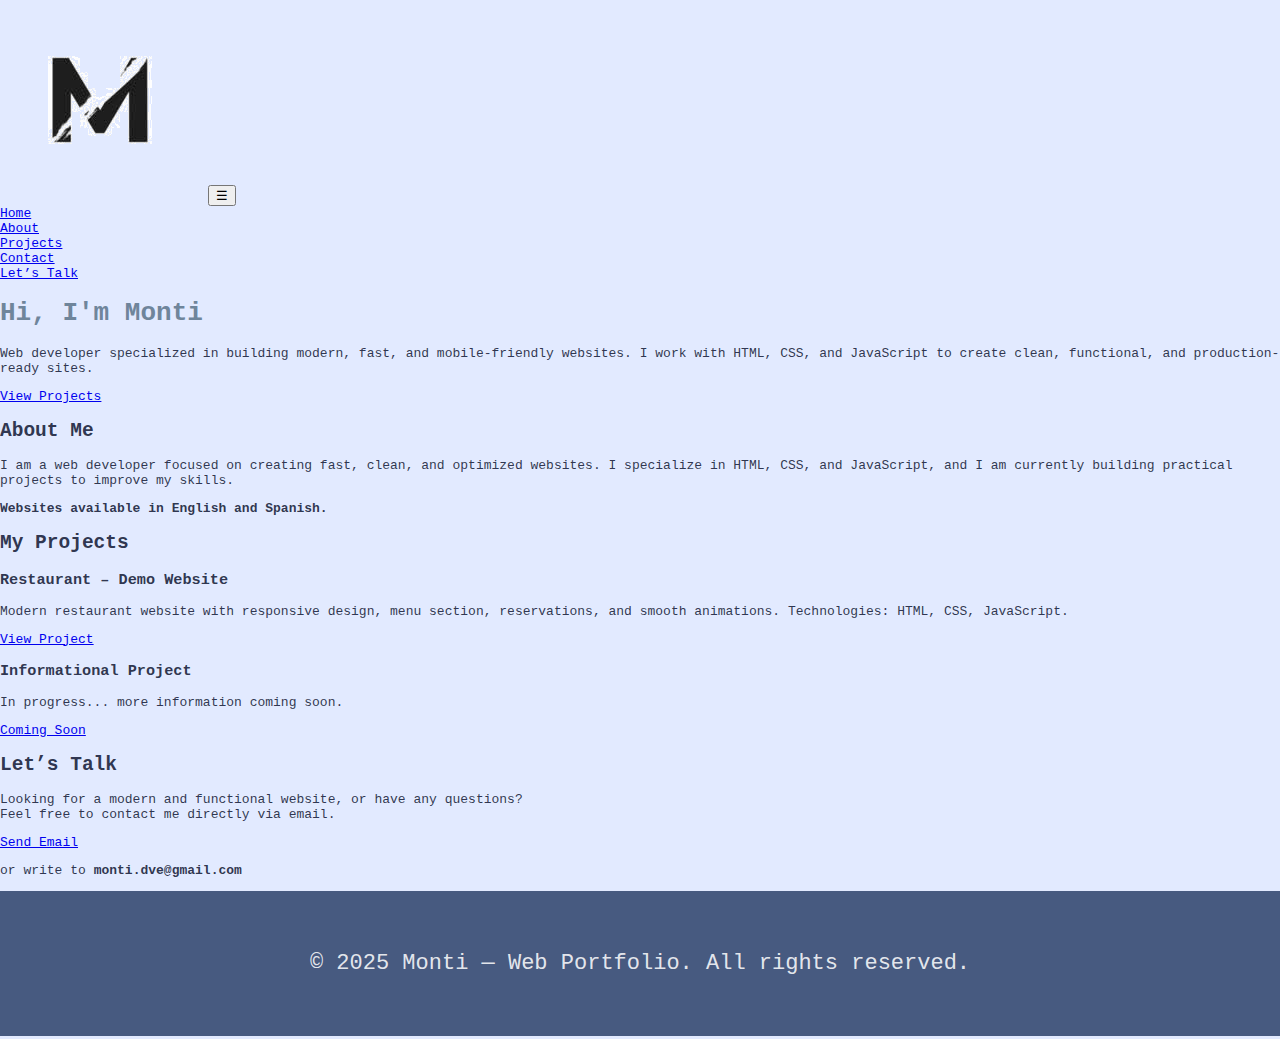
<file: index.html>
<!DOCTYPE html>
<html lang="en">
<head>
    <meta charset="UTF-8">
    <meta name="viewport" content="width=device-width, initial-scale=1.0">
    <title>Monti Dev - Portfolio</title>
    <link rel="stylesheet" href="styles.css">
    <link rel="icon" href="./imagenes/logo-transparent.png" type="image/png">
</head>
<body>
<!-- HEADER / NAV -->
<header>
    <div class="container nav">
        <nav aria-label="Main">
            <img src="./imagenes/logo-transparent.png" alt="Logo" class="logo-transparent">
            <button class="hamburger" onclick="toggleMenu()">☰</button>
            <ul class="nav-links">
                <li><a href="#home">Home</a></li>
                <li><a href="#about">About</a></li>
                <li><a href="#projects">Projects</a></li>
                <li><a href="#contact">Contact</a></li>
                <li><a class="btn" href="#contact">Let’s Talk</a></li>
            </ul>
        </nav>
    </div>
</header>
<!-- HERO / HOME -->
<section id="home" class="hero">
    <div class="hero-overlay"></div>
    <div class="hero-content">
        <h1>Hi, I'm <span class="resaltar">Monti</span></h1>
        <p class="hero-text">
            Web developer specialized in building modern, fast, and mobile-friendly websites.
            I work with HTML, CSS, and JavaScript to create clean, functional, and production-ready sites.
        </p>
        <a href="#projects" class="btn hero-btn">View Projects</a>
    </div>
</section>
<!-- ABOUT -->
<section id="about" class="section">
    <h2 class="section-title">About Me</h2>
    <p class="section-text">
        I am a web developer focused on creating fast, clean, and optimized websites.
        I specialize in HTML, CSS, and JavaScript, and I am currently building practical projects to improve my skills.
    </p>
    <p class="section-text">
        <strong>Websites available in English and Spanish.</strong>
    </p>
</section>
<!-- PROJECTS -->
<section id="projects" class="section">
    <h2 class="section-title">My Projects</h2>
    <div class="projects-grid">
        <!-- Project 1 -->
        <div class="project-card">
            <h3 class="project-title">Restaurant – Demo Website</h3>
            <p class="project-description">
                Modern restaurant website with responsive design, menu section, reservations, and smooth animations.
                Technologies: HTML, CSS, JavaScript.
            </p>
            <a href="https://shop-portafolio.firebaseapp.com/index.html#reservar" target="_blank" class="project-btn">
                View Project
            </a>
        </div>
        <!-- Project 2 -->
        <div class="project-card">
            <h3 class="project-title">Informational Project</h3>
            <p class="project-description">
                In progress... more information coming soon.
            </p>
            <a href="#" class="project-btn disabled">Coming Soon</a>
        </div>
    </div>
</section>
<!-- CONTACT -->
<section id="contact" class="section contacto-section">
    <div class="contacto-container">
        <h2 class="section-title">Let’s Talk</h2>
        <p class="section-text">
            Looking for a modern and functional website, or have any questions?<br>
            Feel free to contact me directly via email.
        </p>
        <a href="https://mail.google.com/mail/?view=cm&fs=1&to=monti.dve@gmail.com" target="_blank" class="btn contacto-btn">
            Send Email
        </a>
        <p>or write to <strong>monti.dve@gmail.com</strong></p>
    </div>
</section>
<!-- FOOTER -->
<footer>
    © 2025 Monti — Web Portfolio. All rights reserved.
</footer>
<script src="script.js"></script>
</body>
</html>
</file>
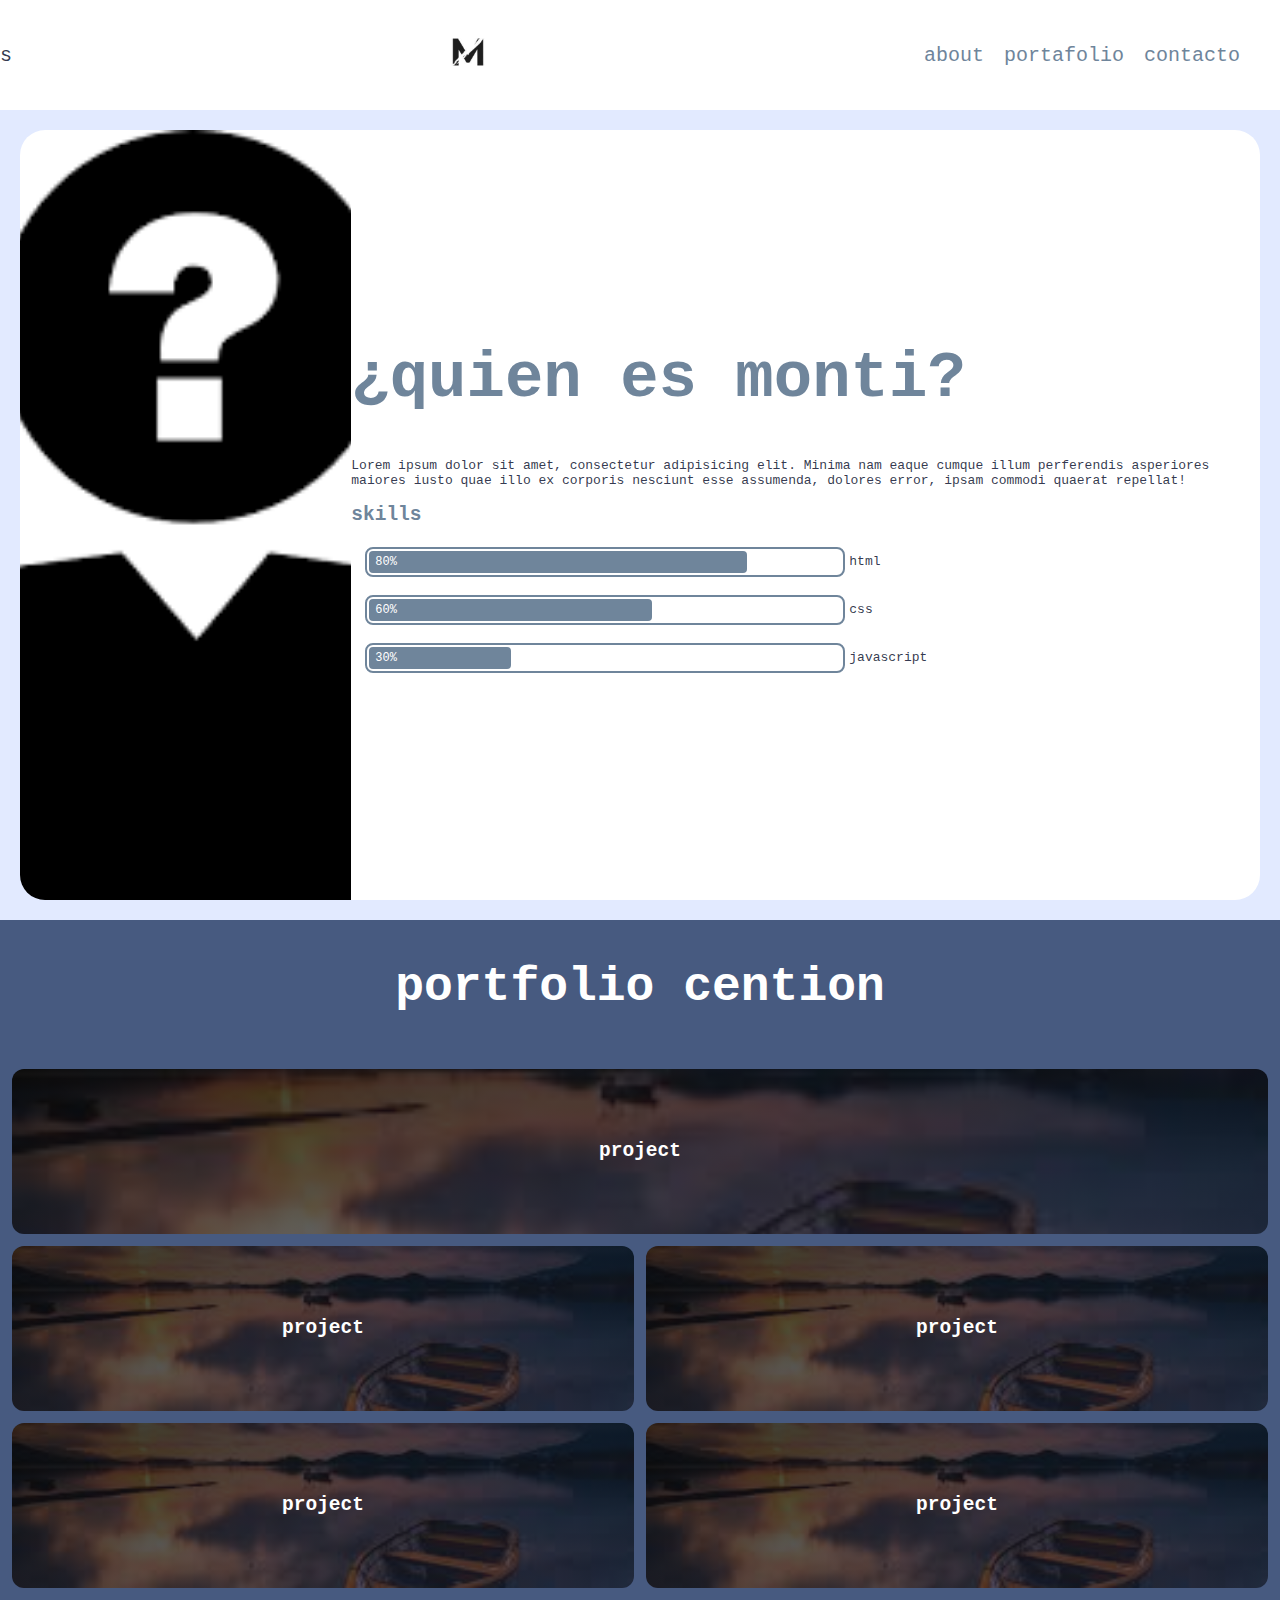
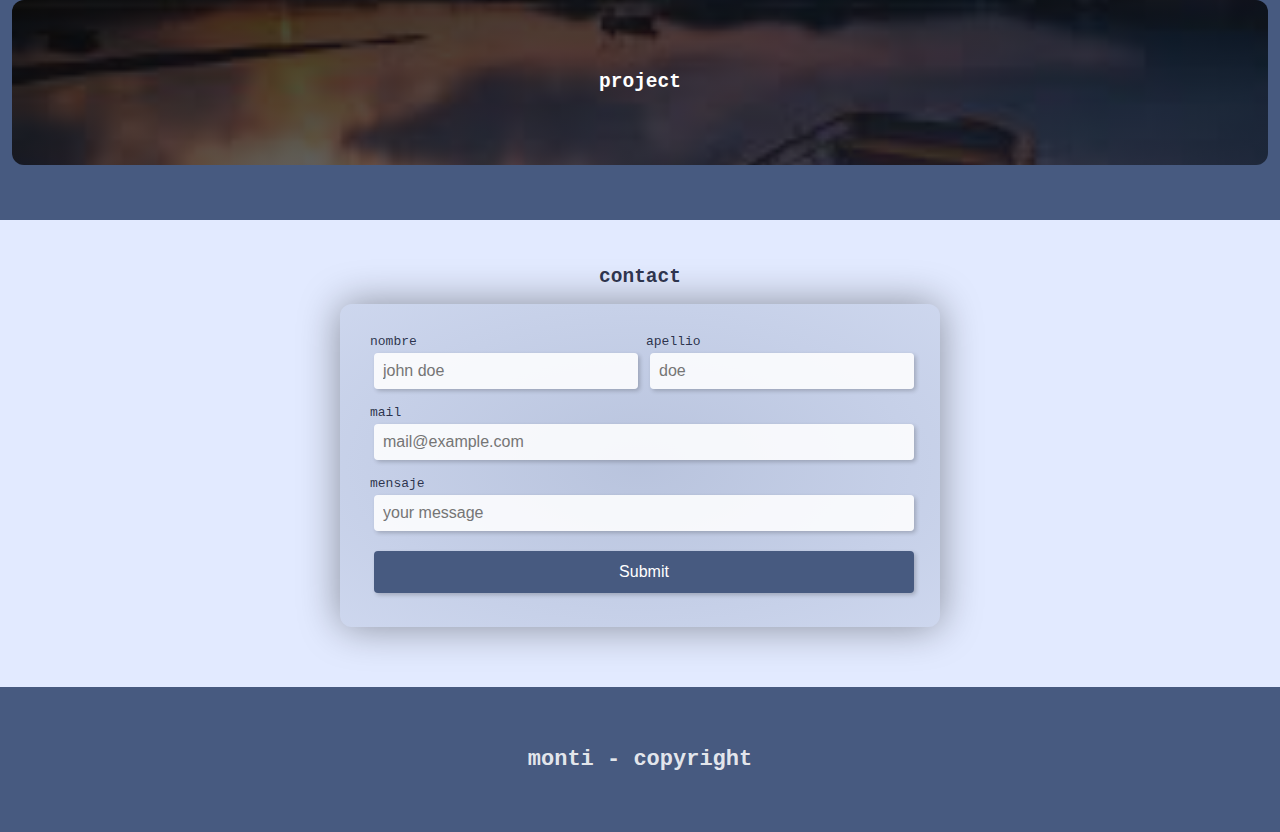
<file: indesx.html>
<!DOCTYPE html>
<html lang="en">
<head>
    <meta charset="UTF-8">
    <meta name="viewport" content="width=device-width, initial-scale=1.0">
    <link rel="stylesheet" href="styles.css">
    <title>Document</title>
</head>
<body>
    <header class="header">s
        <input type="checkbox" class="header__checkbox" id="open.menu">
        <label for="open.menu" class="header__open-nav-button" role="button">=</label>
        <div class="header__logo-container">
            <img class="header__logo" src="../imagenes/logo-transparent.png" alt="">
        </div>
        <nav class="header__nav">
            <ul class="header__nav-list">
                <li class="header__nav-item"><a href="#profile">about</a></li>
                <li class="header__nav-item"><a href="#portfolio">portafolio</a></li>
                <li class="header__nav-item"><a href="#contact">contacto</a></li>
            </ul>
        </nav>
    </header>
    <main class="profile" id="profile">
        <div class="profile__wrapper">
            <div class="profile__img-conteiner">
                <img src="../imagenes/persona-signo-de-pregunta.png" class="profile__img">
            </div>
            <div class="profile__date-container">
                <div class="porfile__data">
                    <div class="profile__description">
                        <h1>¿quien es monti?</h1>
                        <p>
                            Lorem ipsum dolor sit amet, consectetur adipisicing elit. Minima nam eaque cumque illum perferendis asperiores maiores iusto quae illo ex corporis nesciunt esse assumenda, dolores error, ipsam commodi quaerat repellat!
                        </p>
                    </div>
                    <div class="profile__skills-container">
                        <h2>skills</h2>
                        <ul>
                            <li class="profile__skills">
                                <div class="load-bar">
                                    <div class="load-bar__bar bar--80">80%</div>
                                </div>
                                <span class="profile__skills-name">html</span>
                            </li>
                            <li class="profile__skills">
                                <div class="load-bar">
                                    <div class="load-bar__bar bar--60">60%</div>
                                </div>
                                <span class="profile__skills-name">css</span>
                            </li>
                            <li class="profile__skills">
                                <div class="load-bar">
                                    <div class="load-bar__bar bar--0">30%</div>
                                </div>
                                <span class="profile__skills-name">javascript</span>
                            </li>
                        </ul>
                    </div>
                </div>
            </div>
        </div>
    </main>
    <section class="portfolio" id="portfolio">
        <h2 class="portfolio__title">portfolio cention</h2>
            <div class="portfolio__project-container">
                <div class="portfolio__project">
                    <h2 class="portafolio__project-name">project</h2>
                </div>
                <div class="portfolio__project">
                    <h2 class="portafolio__project-name">project</h2>
                </div>
                <div class="portfolio__project">
                    <h2 class="portafolio__project-name">project</h2>
                </div>
                <div class="portfolio__project">
                    <h2 class="portafolio__project-name">project</h2>
                </div>
                <div class="portfolio__project">
                    <h2 class="portafolio__project-name">project</h2>
                </div>
                <div class="portfolio__project">
                    <h2 class="portafolio__project-name">project</h2>
                </div>
            </div>
    </section>
    <section class="from" id="contact">
        <h2 class="from__tiele"> contact</h2>
            <from class="from__from">
                <div class="from__input-container">
                    <label> nombre
                        <input type="text" placeholder="john doe"></input>
                    </label>
                </div> 
                <div class="from__input-container">
                    <label> apellio
                        <input type="text" placeholder="doe"></input>
                    </label>
                </div>
                <div class="from__input-container">
                    <label> mail
                        <input type="text" placeholder="mail@example.com"></input>
                    </label>
                </div>
                <div class="from__input-container">
                    <label> mensaje
                        <input type="text" placeholder="your message"></input>
                    </label>
                </div>
                <div class="from__input-container">
                        <input type="submit"></input>
                </div>
            </from>
    </section>
    <footer>
        <strong>monti - copyright</strong>
    </footer>
</body>
</html>
</file>
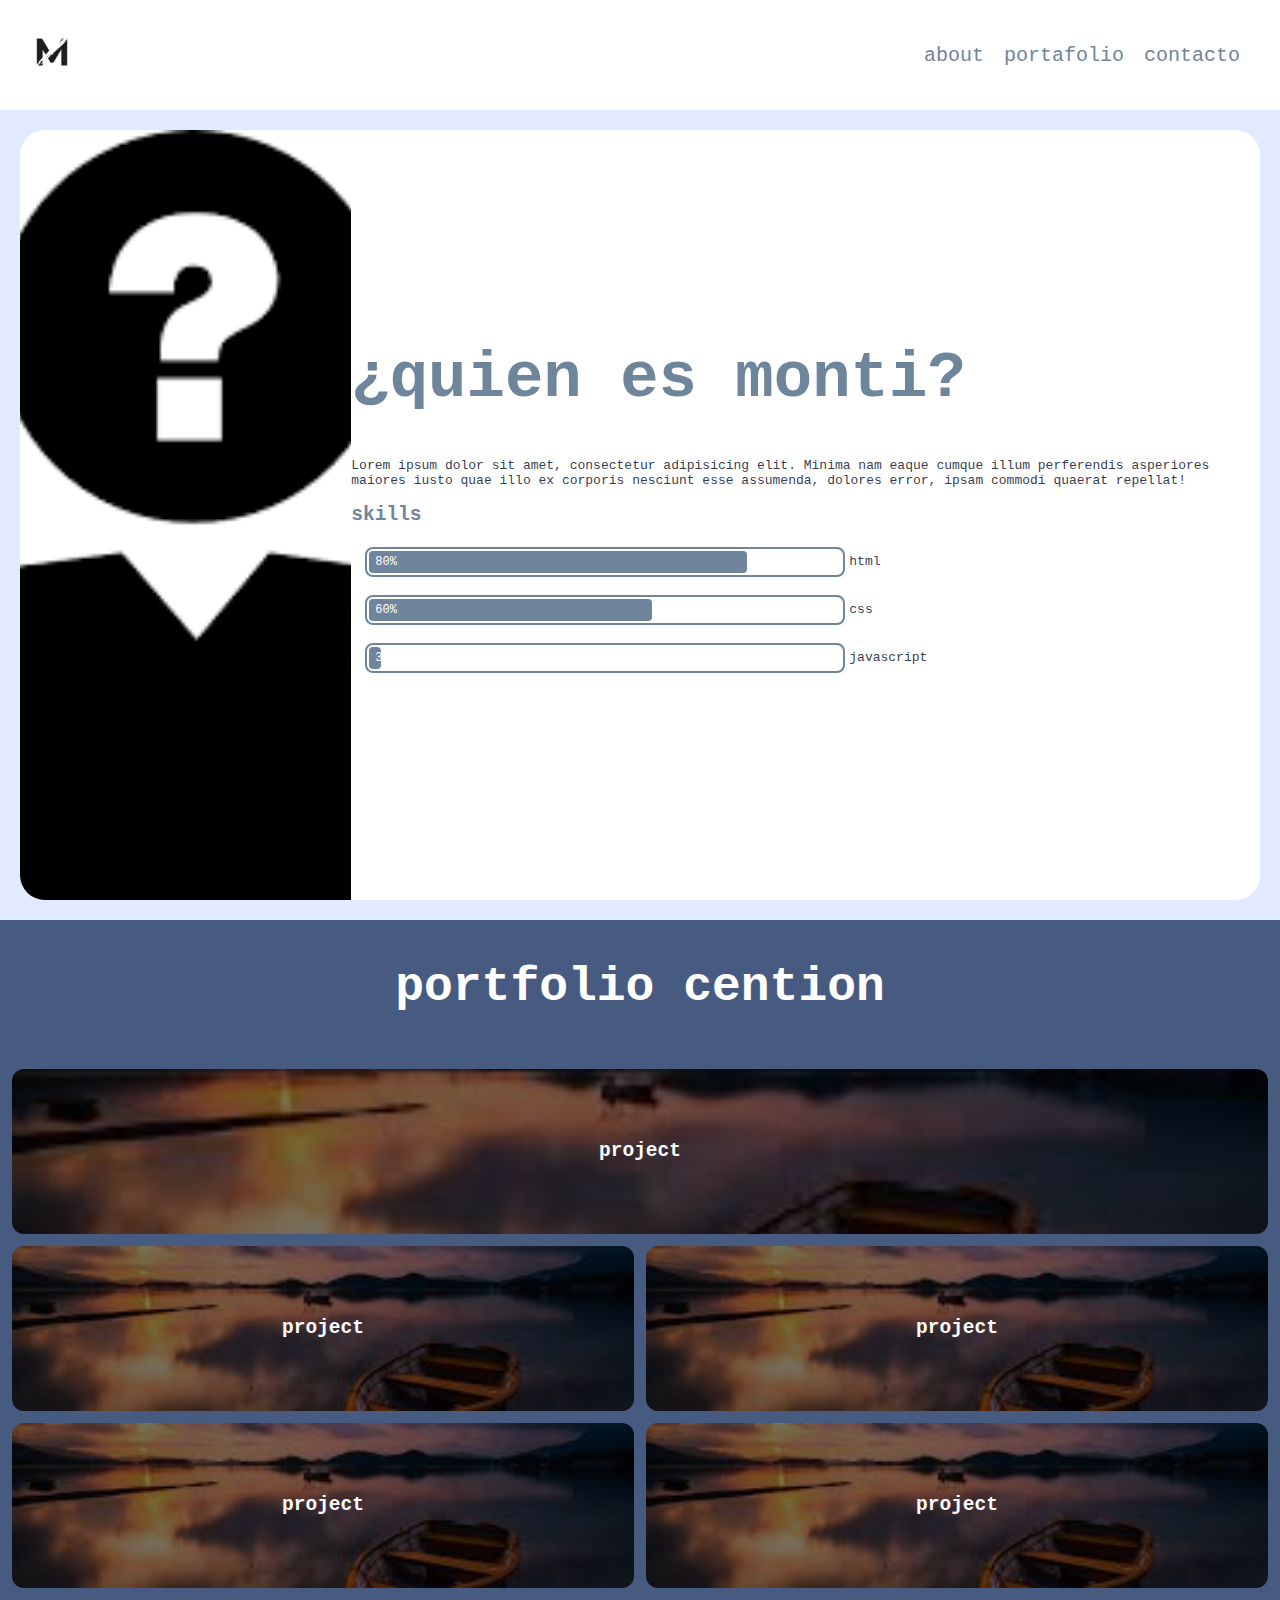
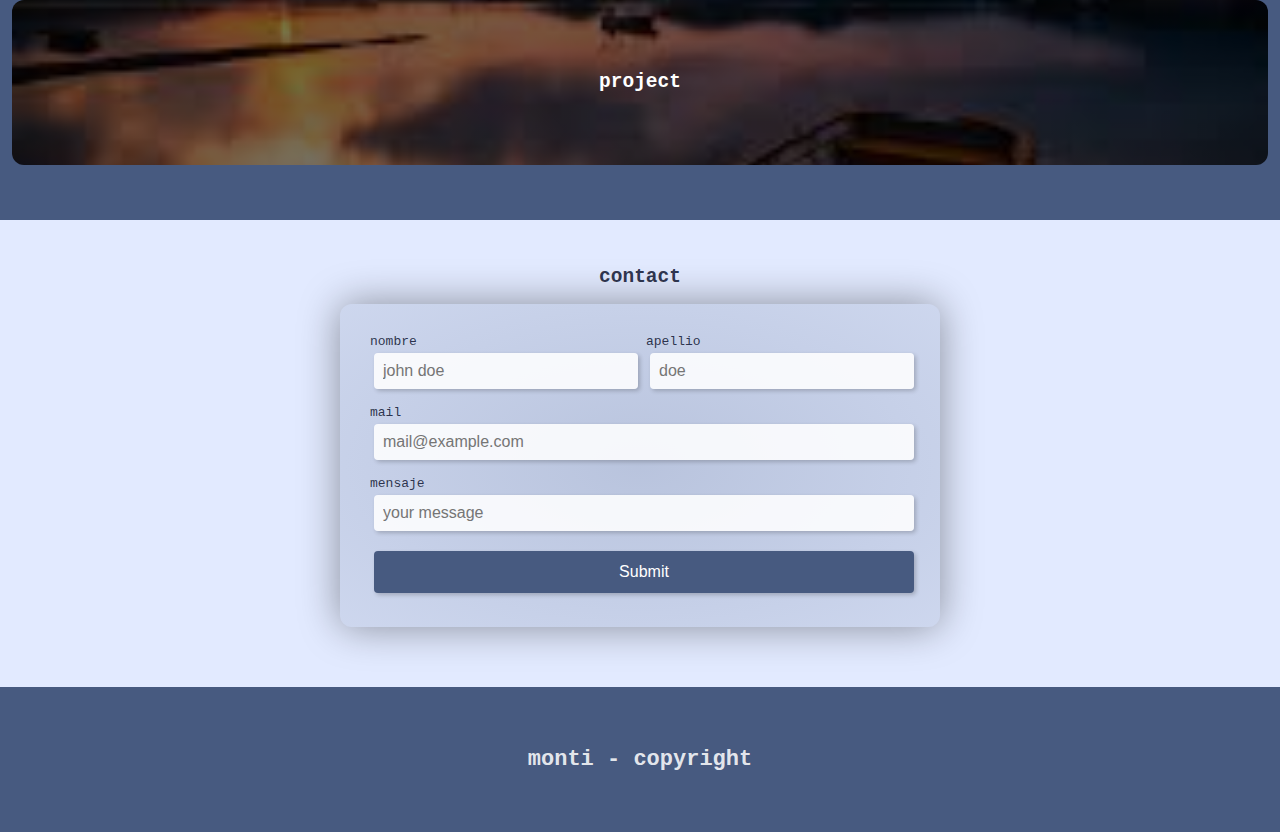
<file: pagina wed/codigo/indesx.html>
<!DOCTYPE html>
<html lang="en">
<head>
    <meta charset="UTF-8">
    <meta name="viewport" content="width=device-width, initial-scale=1.0">
    <link rel="stylesheet" href="styles.css">
    <title>Document</title>
</head>
<body>
    <header class="header">
        <input type="checkbox" class="header__checkbox" id="open.menu">
        <label for="open.menu" class="header__open-nav-button" role="button">=</label>
        <div class="header__logo-container">
            <img class="header__logo" src="../imagenes/logo-transparent.png" alt="">
        </div>
        <nav class="header__nav">
            <ul class="header__nav-list">
                <li class="header__nav-item"><a href="#profile">about</a></li>
                <li class="header__nav-item"><a href="#portfolio">portafolio</a></li>
                <li class="header__nav-item"><a href="#contact">contacto</a></li>
            </ul>
        </nav>
    </header>
    <main class="profile" id="profile">
        <div class="profile__wrapper">
            <div class="profile__img-conteiner">
                <img src="../imagenes/persona-signo-de-pregunta.png" class="profile__img">
            </div>
            <div class="profile__date-container">
                <div class="porfile__data">
                    <div class="profile__description">
                        <h1>¿quien es monti?</h1>
                        <p>
                            Lorem ipsum dolor sit amet, consectetur adipisicing elit. Minima nam eaque cumque illum perferendis asperiores maiores iusto quae illo ex corporis nesciunt esse assumenda, dolores error, ipsam commodi quaerat repellat!
                        </p>
                    </div>
                    <div class="profile__skills-container">
                        <h2>skills</h2>
                        <ul>
                            <li class="profile__skills">
                                <div class="load-bar">
                                    <div class="load-bar__bar bar--80">80%</div>
                                </div>
                                <span class="profile__skills-name">html</span>
                            </li>
                            <li class="profile__skills">
                                <div class="load-bar">
                                    <div class="load-bar__bar bar--60">60%</div>
                                </div>
                                <span class="profile__skills-name">css</span>
                            </li>
                            <li class="profile__skills">
                                <div class="load-bar">
                                    <div class="load-bar__bar bar--0">30%</div>
                                </div>
                                <span class="profile__skills-name">javascript</span>
                            </li>
                        </ul>
                    </div>
                </div>
            </div>
        </div>
    </main>
    <section class="portfolio" id="portfolio">
        <h2 class="portfolio__title">portfolio cention</h2>
            <div class="portfolio__project-container">
                <div class="portfolio__project">
                    <h2 class="portafolio__project-name">project</h2>
                </div>
                <div class="portfolio__project">
                    <h2 class="portafolio__project-name">project</h2>
                </div>
                <div class="portfolio__project">
                    <h2 class="portafolio__project-name">project</h2>
                </div>
                <div class="portfolio__project">
                    <h2 class="portafolio__project-name">project</h2>
                </div>
                <div class="portfolio__project">
                    <h2 class="portafolio__project-name">project</h2>
                </div>
                <div class="portfolio__project">
                    <h2 class="portafolio__project-name">project</h2>
                </div>
            </div>
    </section>
    <section class="from" id="contact">
        <h2 class="from__tiele"> contact</h2>
            <from class="from__from">
                <div class="from__input-container">
                    <label> nombre
                        <input type="text" placeholder="john doe"></input>
                    </label>
                </div> 
                <div class="from__input-container">
                    <label> apellio
                        <input type="text" placeholder="doe"></input>
                    </label>
                </div>
                <div class="from__input-container">
                    <label> mail
                        <input type="text" placeholder="mail@example.com"></input>
                    </label>
                </div>
                <div class="from__input-container">
                    <label> mensaje
                        <input type="text" placeholder="your message"></input>
                    </label>
                </div>
                <div class="from__input-container">
                        <input type="submit"></input>
                </div>
            </from>
    </section>
    <footer>
        <strong>monti - copyright</strong>
    </footer>
</body>
</html>
</file>
<file: styles.css>
*{
    box-sizing: border-box;
    scroll-behavior: smooth;
}
body{
    font-family: monospace;
    background-color: #e2eaff;
    color: #101632dd;
}
body, ul , nav, header, footer, a ,li , label{
    margin: 0 ;
    padding: 0;
}
/*-------- header section --------*/
.header{
    background-color: #fff;
    display: flex;
    justify-content: space-between;
    align-items: center ;
    position: relative;
    z-index: 10;
    text-align: center;
    font-size: 20px;
    padding: 20px 0;
}
.header__open-nav-button{
    color: #6f859b;
    font-size: 3rem;
    font-weight: 700px;
    position: absolute;
    right: 10px;
}
.header__checkbox{
    display: none;
}
.header__nav{
    display: none;
    background-color: #fff;
    position: absolute;
    height: 100vh;
    width: 100vw;
    top: 0;
    z-index: -1;
}
.header__nav-list {
    display: flex;
    flex-direction: column;
    height: 40vh;
    margin: auto;
    justify-content: space-evenly;
}
.header__checkbox:checked ~ .header__nav {
    display: flex;
}

.header__logo{
    max-width: 100%;
    width: 64px;
    margin: 0px 20px;
}
.header__nav-list{
list-style: none;
}
.header__nav-list a {
    color: #6f859b;
    text-decoration: none;

}
.header__nav-list :is(:hover, :active) {
    text-decoration: underline;
}

/*------------- header queries -------------*/
@media screen and (min-width:600px){
    .header{
        padding: 20px 0;
        animation: header-movement both;
        animation-timeline: scroll();
        position: sticky;
        top: 0;
        animation-range: 10px 100px;
    }
.header__nav{
        display: block;
        position:static;
        height:auto;
        width: auto;
        justify-content: space-between;
        background-color: initial ;
    }

.header__nav-list {
    flex-direction: row;
    height: auto;
    width: auto;
    gap: 20px;
    margin-right: 40px;
}
.header__open-nav-button{
    display: none;
}
}
/*------------- header ends -------------*/

/*------------- profile section -------------*/
.profile{
    container-name: profile;
    container-type: inline-size;
    animation: aparecer 2.4s -.6s both;
}
.profile__wrapper{
    display: flex;
    flex-direction: column;
    justify-content: center;
    margin: auto;
    background-color: #fff ;
    max-width: 1400px;
}
.profile__data-conrainer{
    max-width: 600px;
    padding: 12px;
}
.profile__img-conteiner{
    max-height: 500px;
    overflow: hidden;

}
.profile__img{
    max-width: 100%;
    width: 500px;
}
h1{
    color: #6f859b;
}
.profile__skills-container h2{
    color: #6f859b;
}
.profile__skills{
    list-style: none;
    display: flex;
    margin: 10px;
    max-width: 600px;
    align-items: center;
}
.load-bar{
    border: 2px solid #6f859b;
    border-radius: 8px;
    color: #fff;
    padding: 2px;
    font-size: 12px;
    width: 80%;
    margin: 4px;
}
.load-bar__bar{
    background-color: #6f859b;
    border-radius: 4px;
    padding: 4px 6px;
}
.bar--80{
    width: 80%;
}
.bar--60{
    width: 60%;
}
.bar--0{
    width: 30%;
}
/*--------------------profile queries--------------------*/

@container profile (min-width:720px){

.profile__wrapper{
    flex-direction: row;
    padding: 20px;
    background-color: transparent;
    height: 90vh;
}
.profile__date-container{
    background-color: #fff;
    display: flex;
    align-items: center;
    border-radius: 0px 25px 25px 0px;
}
h1{
    margin-top: 0;
    font-size: 4rem;
    text-wrap: balance ;
}
.profile__data{
    max-width: 620px;
}
.profile__img-conteiner{
    max-height: initial;
    border-radius: 25px 0px 0px 25px;
}
.profile__img{
    height: 100%;
    object-fit: cover;
    width: 620px;
}
}
/*--------------------profile ends--------------------*/

/*--------------------protfolio section--------------------*/
.portfolio{
    background-color: #475a80 ;
    color: #fff;
    min-height: 100vh;
    display: flex;
    flex-direction: column;
    text-align: center;
    container-name: portfolio;
    container-type: inline-size;
    justify-content: space-evenly;
}
.portfolio__title{
    font-size: 3rem;
    margin-bottom: 0;
}
.portfolio__project-container{
    display: grid;
    grid-template-columns: 1fr;
    max-width: 1300px;
    margin: auto;
    width: 100%;
    gap: 12px;
    padding: 12px;
    min-height: 80vh;
}
.portfolio__project {
    background-color: #0a0a0a;
    background-image: 
        linear-gradient(to bottom right, rgba(10,10,10,0.8), rgba(30,40,60,0.6)),
        url(imagenes/images.png);
    background-repeat: no-repeat;
    background-position: center;
    background-size: cover;
    display: grid;
    place-content: center;
    border-radius: 12px;
    transition: background-image 0.4s ease, transform 0.3s ease;
    animation: aparecer both;
    animation-timeline: view();
    animation-range: cover 1% cover 40%;
}

/* Efecto al pasar el mouse */
.portfolio__project:hover {
    background-image: 
        linear-gradient(to bottom right, rgba(30,30,40,0.7), rgba(60,70,90,0.5)),
        url(imagenes/images.png);
    transform: scale(1.02); /* pequeño zoom para hacerlo más dinámico */
}

/*--------------------protfolio queries--------------------*/
@container portfolio (min-width: 56.25rem){
.portfolio__project-container{
    grid-template-columns: repeat(auto-fill, minmax(420px, 1fr) );
}
.portfolio__project:first-child{
    grid-column: span 2;
}
.portfolio__project:nth-child(6){
    grid-column: span 2;
}
}
@container portfolio (min-width: 81.25rem){
    .portfolio__project-container{
        grid-template-columns: repeat(auto-fill, minmax(300px, 1fr) );
    }
    .portfolio__project:first-child{
        grid-column: span 2;
        grid-row: span 2;
    }
    .portfolio__project:nth-child(6){
        grid-column: span 4;
    }
}
/*--------------------protfolio ends--------------------*/
/*--------------------contact section--------------------*/
.from{
    min-height: 50vh;
    display: flex;
    flex-direction: column;
    justify-content: center;
    align-items: center;
    padding: 30px 0px;
    container-name: from;
    container-type: inline-size;
    animation: aparecer both;
    animation-timeline: view();
    animation-range: cover 10% contain 40%;
}
.from__from{
    flex: 1;
    padding: 12px;
    max-width: 600px;
    width: 100%;
    display: grid;
    margin-bottom: 30px;
}
.from__input-container :is(input,textarea){
    width: 100%;
    padding: 9px;
    font-size: 16px;
    margin: 4px;
    border: none;
    box-shadow: 2px 2px 4px #0003;
    background-color: #fffd;
}
.from__input-container textarea{
    resize: none;
    min-height: 120px;
    font-family: inherit;
}
.from__input-container input[type="submit"] {
    padding: 12px;
    background-color: #475a80;
    color: #fff;
}
.from__title{
    font-size: 2.4rem;

}
/*--------------------contact queries--------------------*/
@container from (min-width: 56.25rem){
.from__from{
    grid-template-columns: 1fr 1fr;
    grid-template-areas: 
    "name lastname"
    "email email"
    "message message"
    "button button";
    gap: 12px;
    background-image: radial-gradient(#475a8044, #475a8022);
    padding: 30px;
    border-radius: 12px;
    box-shadow: 0px 0px 40px #0006;
}
.from__input-container:first-child{
    grid-area: name;
}
.from__input-container:nth-child(2){
    grid-area: lastname;
}
.from__input-container:nth-child(3){
    grid-area: email;
}
.from__input-container:nth-child(4){
    grid-area: message;
}
.from__input-container:nth-child(5){
    grid-area: button;
}
.from__input-container :is(input,textarea){
    box-shadow: 0px;
    border-radius: 4px;
}
}
/*--------------------contact ends--------------------*/
/*--------------------footer section--------------------*/
footer{
    padding: 60px;
    text-align: center;
    background-color: #475a80;
    color: #fffd;
    font-size: 22px;
}
/*-------------------- animation --------------------*/
@keyframes header-movement {
    from{
        padding: 20px 0;
        background-color: #fff;
    }
    to{
        padding: 0;
        background-color: #0006;
    }
}
@keyframes aparecer {
    from{
        opacity: 0;
    }
    to{
        opacity: 1;
    }
}
</file>
<file: pagina wed/codigo/styles.css>
*{
    box-sizing: border-box;
    scroll-behavior: smooth;
}
body{
    font-family: monospace;
    background-color: #e2eaff;
    color: #101632dd;
}
body, ul , nav, header, footer, a ,li , label{
    margin: 0 ;
    padding: 0;
}
/*-------- header section --------*/
.header{
    background-color: #fff;
    display: flex;
    justify-content: space-between;
    align-items: center ;
    position: relative;
    z-index: 10;
    text-align: center;
    font-size: 20px;
    padding: 20px 0;
}
.header__open-nav-button{
    color: #6f859b;
    font-size: 3rem;
    font-weight: 700px;
    position: absolute;
    right: 10px;
}
.header__checkbox{
    display: none;
}
.header__nav{
    display: none;
    background-color: #fff;
    position: absolute;
    height: 100vh;
    width: 100vw;
    top: 0;
    z-index: -1;
}
.header__nav-list {
    display: flex;
    flex-direction: column;
    height: 40vh;
    margin: auto;
    justify-content: space-evenly;
}
.header__checkbox:checked ~ .header__nav {
    display: flex;
}

.header__logo{
    max-width: 100%;
    width: 64px;
    margin: 0px 20px;
}
.header__nav-list{
list-style: none;
}
.header__nav-list a {
    color: #6f859b;
    text-decoration: none;

}
.header__nav-list :is(:hover, :active) {
    text-decoration: underline;
}

/*------------- header queries -------------*/
@media screen and (min-width:600px){
    .header{
        padding: 20px 0;
        animation: header-movement both;
        animation-timeline: scroll();
        position: sticky;
        top: 0;
        animation-range: 10px 100px;
    }
.header__nav{
        display: block;
        position:static;
        height:auto;
        width: auto;
        justify-content: space-between;
        background-color: initial ;
    }

.header__nav-list {
    flex-direction: row;
    height: auto;
    width: auto;
    gap: 20px;
    margin-right: 40px;
}
.header__open-nav-button{
    display: none;
}
}
/*------------- header ends -------------*/

/*------------- profile section -------------*/
.profile{
    container-name: profile;
    container-type: inline-size;
    animation: aparecer 2.4s -.6s both;
}
.profile__wrapper{
    display: flex;
    flex-direction: column;
    justify-content: center;
    margin: auto;
    background-color: #fff ;
    max-width: 1400px;
}
.profile__data-conrainer{
    max-width: 600px;
    padding: 12px;
}
.profile__img-conteiner{
    max-height: 500px;
    overflow: hidden;

}
.profile__img{
    max-width: 100%;
    width: 500px;
}
h1{
    color: #6f859b;
}
.profile__skills-container h2{
    color: #6f859b;
}
.profile__skills{
    list-style: none;
    display: flex;
    margin: 10px;
    max-width: 600px;
    align-items: center;
}
.load-bar{
    border: 2px solid #6f859b;
    border-radius: 8px;
    color: #fff;
    padding: 2px;
    font-size: 12px;
    width: 80%;
    margin: 4px;
}
.load-bar__bar{
    background-color: #6f859b;
    border-radius: 4px;
    padding: 4px 6px;
}
.bar--80{
    width: 80%;
}
.bar--60{
    width: 60%;
}
.bar--0{
    width: 0%;
}
/*--------------------profile queries--------------------*/

@container profile (min-width:720px){

.profile__wrapper{
    flex-direction: row;
    padding: 20px;
    background-color: transparent;
    height: 90vh;
}
.profile__date-container{
    background-color: #fff;
    display: flex;
    align-items: center;
    border-radius: 0px 25px 25px 0px;
}
h1{
    margin-top: 0;
    font-size: 4rem;
    text-wrap: balance ;
}
.profile__data{
    max-width: 620px;
}
.profile__img-conteiner{
    max-height: initial;
    border-radius: 25px 0px 0px 25px;
}
.profile__img{
    height: 100%;
    object-fit: cover;
    width: 620px;
}
}
/*--------------------profile ends--------------------*/

/*--------------------protfolio section--------------------*/
.portfolio{
    background-color: #475a80 ;
    color: #fff;
    min-height: 100vh;
    display: flex;
    flex-direction: column;
    text-align: center;
    container-name: portfolio;
    container-type: inline-size;
    justify-content: space-evenly;
}
.portfolio__title{
    font-size: 3rem;
    margin-bottom: 0;
}
.portfolio__project-container{
    display: grid;
    grid-template-columns: 1fr;
    max-width: 1300px;
    margin: auto;
    width: 100%;
    gap: 12px;
    padding: 12px;
    min-height: 80vh;
}
.portfolio__project{
    background-image: linear-gradient( #0008, #0008) , url(../imagenes/images.png);
    background-repeat: no-repeat;
    background-position: center;
    background-size: cover;
    display: grid;
    place-content: center;
    border-radius: 12px;
    animation: aparecer both;
    animation-timeline: view();
    animation-range: cover 1% cover 40%;
}
.portfolio__project:hover{
    opacity: 0.74;
    outline: 2px solid #fff6;
}
/*--------------------protfolio queries--------------------*/
@container portfolio (min-width: 56.25rem){
.portfolio__project-container{
    grid-template-columns: repeat(auto-fill, minmax(420px, 1fr) );
}
.portfolio__project:first-child{
    grid-column: span 2;
}
.portfolio__project:nth-child(6){
    grid-column: span 2;
}
}
@container portfolio (min-width: 81.25rem){
    .portfolio__project-container{
        grid-template-columns: repeat(auto-fill, minmax(300px, 1fr) );
    }
    .portfolio__project:first-child{
        grid-column: span 2;
        grid-row: span 2;
    }
    .portfolio__project:nth-child(6){
        grid-column: span 4;
    }
}
/*--------------------protfolio ends--------------------*/
/*--------------------contact section--------------------*/
.from{
    min-height: 50vh;
    display: flex;
    flex-direction: column;
    justify-content: center;
    align-items: center;
    padding: 30px 0px;
    container-name: from;
    container-type: inline-size;
    animation: aparecer both;
    animation-timeline: view();
    animation-range: cover 10% contain 40%;
}
.from__from{
    flex: 1;
    padding: 12px;
    max-width: 600px;
    width: 100%;
    display: grid;
    margin-bottom: 30px;
}
.from__input-container :is(input,textarea){
    width: 100%;
    padding: 9px;
    font-size: 16px;
    margin: 4px;
    border: none;
    box-shadow: 2px 2px 4px #0003;
    background-color: #fffd;
}
.from__input-container textarea{
    resize: none;
    min-height: 120px;
    font-family: inherit;
}
.from__input-container input[type="submit"] {
    padding: 12px;
    background-color: #475a80;
    color: #fff;
}
.from__title{
    font-size: 2.4rem;

}
/*--------------------contact queries--------------------*/
@container from (min-width: 56.25rem){
.from__from{
    grid-template-columns: 1fr 1fr;
    grid-template-areas: 
    "name lastname"
    "email email"
    "message message"
    "button button";
    gap: 12px;
    background-image: radial-gradient(#475a8044, #475a8022);
    padding: 30px;
    border-radius: 12px;
    box-shadow: 0px 0px 40px #0006;
}
.from__input-container:first-child{
    grid-area: name;
}
.from__input-container:nth-child(2){
    grid-area: lastname;
}
.from__input-container:nth-child(3){
    grid-area: email;
}
.from__input-container:nth-child(4){
    grid-area: message;
}
.from__input-container:nth-child(5){
    grid-area: button;
}
.from__input-container :is(input,textarea){
    box-shadow: 0px;
    border-radius: 4px;
}
}
/*--------------------contact ends--------------------*/
/*--------------------footer section--------------------*/
footer{
    padding: 60px;
    text-align: center;
    background-color: #475a80;
    color: #fffd;
    font-size: 22px;
}
/*-------------------- animation --------------------*/
@keyframes header-movement {
    from{
        padding: 20px 0;
        background-color: #fff;
    }
    to{
        padding: 0;
        background-color: #0006;
    }
}
@keyframes aparecer {
    from{
        opacity: 0;
    }
    to{
        opacity: 1;
    }
}
</file>
